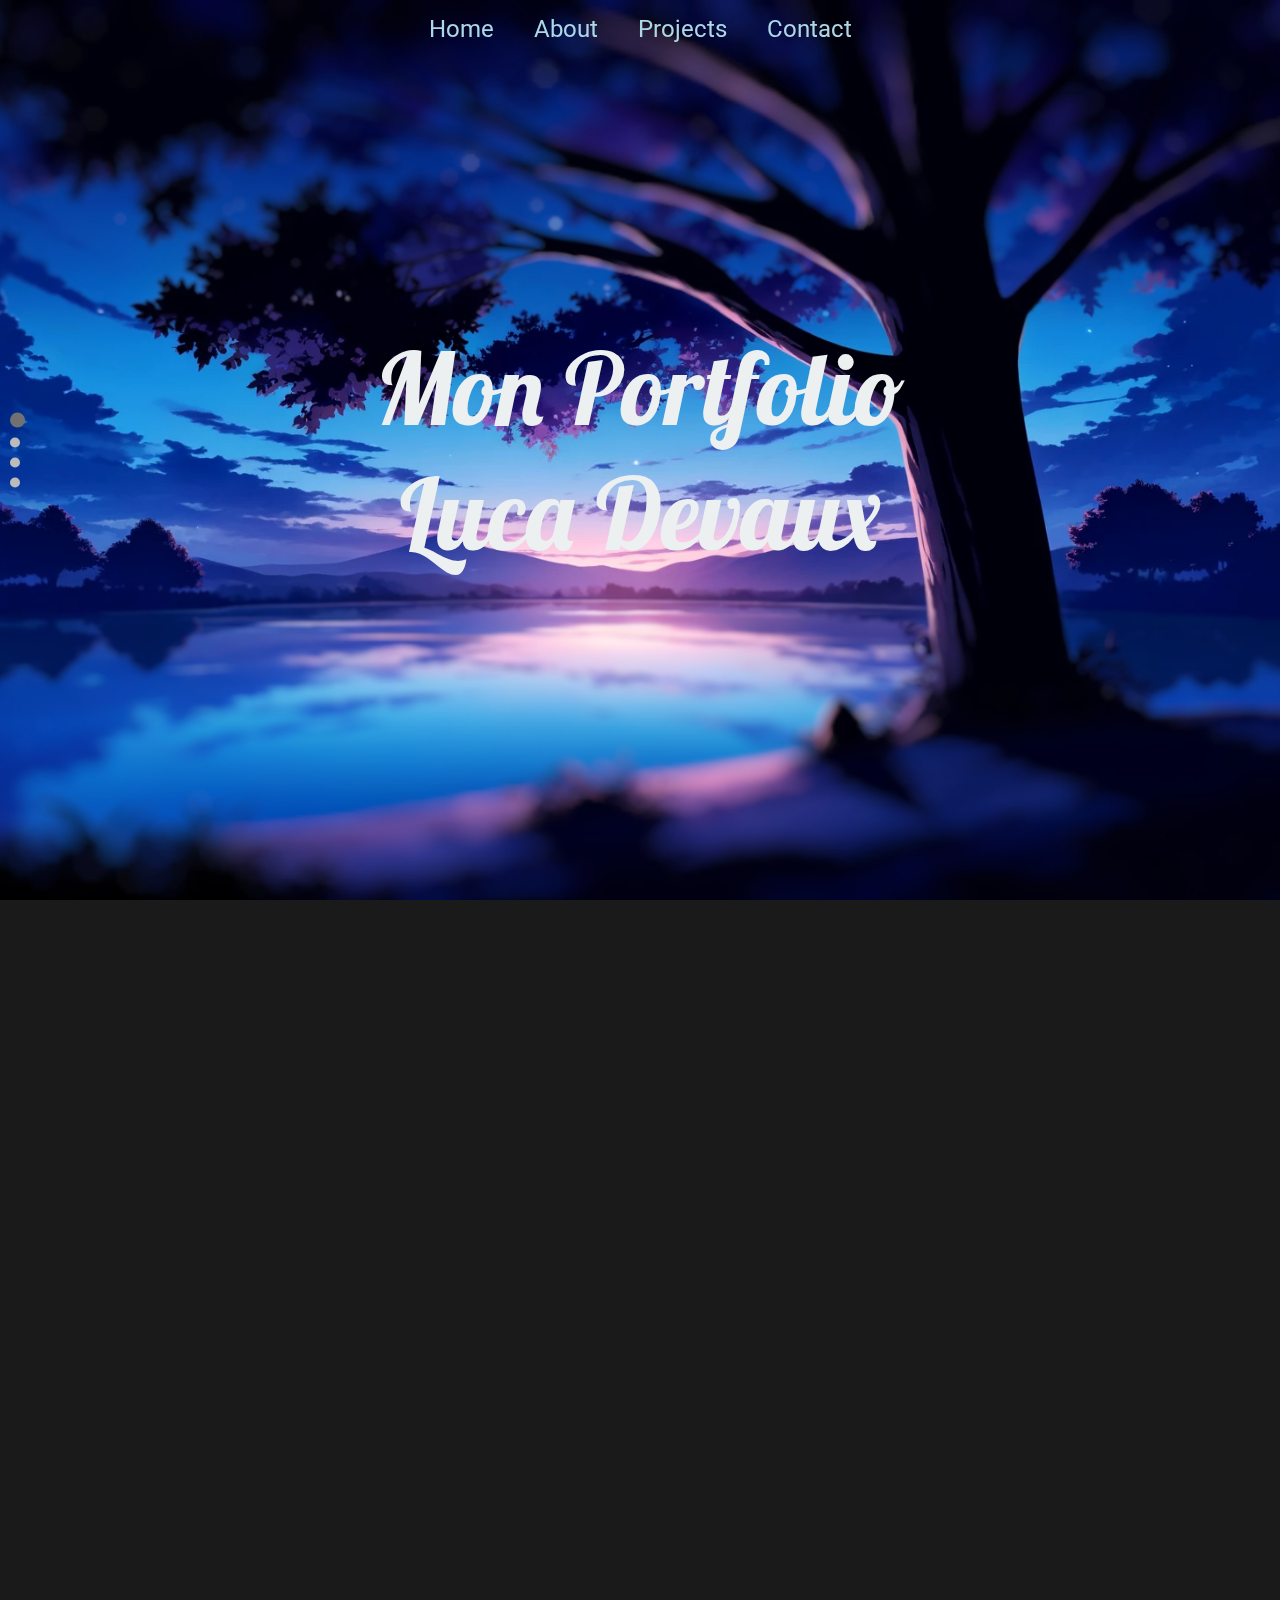
<file: index.html>
<!DOCTYPE html>
<html lang="fr">
<head>
    <meta charset="UTF-8">
    <meta name="viewport" content="width=device-width, initial-scale=1.0">
    <title>Page Principale</title>
    <link href="https://fonts.googleapis.com/css2?family=Lobster&display=swap" rel="stylesheet">
    <link href="https://fonts.googleapis.com/css2?family=Roboto&display=swap" rel="stylesheet">
    <link rel="stylesheet" href="style.css">
</head>
<body>
    <div class="navbar" id="navbar">
        <a href="#home">Home</a>
        <a href="#about">About</a>
        <a href="#projects">Projects</a>
        <a href="#contact">Contact</a>
    </div>
    <div class="section background-section" id="home">
        <div class="content">
            <div class="first-name">Mon Portfolio</div>
            <div class="last-name">Luca Devaux</div>
        </div>
    </div>
    <div class="section custom-shape-divider" id="about">
        <div class="container">
            <div class="left-box">
                <h2>Qui je suis</h2>
                <div class="left-box">
                    <p>Je m'appelle Luca Devaux. J'ai 18 ans. Je suis en première année d'informatique, et je termine bientôt ma première année.</p>
                    <p>J'adore l'informatique et j'ai soif d'apprendre. Cette année, j'ai travaillé sur de nombreux projets, seuls et en groupe. J'ai exploré différents aspects de l'informatique : développement web, création d'applications, configuration de réseaux. Ces expériences m'ont donné une solide base de compétences.</p>
                    <p>J'ai créé ce portfolio pour présenter mes projets et permettre à ceux qui le souhaitent de me contacter. Explorez mes réalisations et n'hésitez pas à me faire part de vos commentaires ou questions.</p>
                </div>
            </div>
            <div class="divider"></div>
            <div class="right-box">
                <h3>Compétences</h3>
                <div class="skills">
                    <div class="card">
                        <img src="logo/html.png" class="img" alt="HTML Icon">
                        <div class="textBox">
                            <p class="text">~ 1-2 ans</p>
                        </div>
                    </div>
                    <div class="card">
                        <img src="logo/css.png" class="img" alt="CSS Icon">
                        <div class="textBox">
                            <p class="text">~ 1-2 ans</p>
                        </div>
                    </div>
                    <div class="card">
                        <img src="logo/js.png" class="img" alt="JavaScript Icon">
                        <div class="textBox">
                            <p class="text">Récent</p>
                        </div>
                    </div>
                    <div class="card">
                        <img src="logo/C.png" class="img" alt="C Icon">
                        <div class="textBox">
                            <p class="text">6 mois</p>
                        </div>
                    </div>
                    <div class="card">
                        <img src="logo/csharp.png" class="img" alt="C# Icon">
                        <div class="textBox">
                            <p class="text">6 mois</p>
                        </div>
                    </div>
                    <div class="card">
                        <img src="logo/git.png" class="img" alt="Git Icon">
                        <div class="textBox">
                            <p class="text">6 mois</p>
                        </div>
                    </div>
                    <div class="card">
                        <img src="logo/java.png" class="img" alt="Java Icon">
                        <div class="textBox">
                            <p class="text">~ 1 ans</p>
                        </div>
                    </div>
                    <div class="card">
                        <img src="logo/python.png" class="img" alt="Python Icon">
                        <div class="textBox">
                            <p class="text">~ 2 ans</p>
                        </div>
                    </div>
                    <div class="card">
                        <img src="logo/reseau.png" class="img" alt="Network Icon">
                        <div class="textBox">
                            <p class="text">~ 6 mois</p>
                        </div>
                    </div>
                </div>
            </div>
        </div>
    </div>
    <div class="section background-section" id="projects">
        <h2>Mes projets</h2>
        <div class="project-container">
            <div class="arrow left-arrow" onclick="prevProject()">&#9664;</div>
            <div class="project-display">
                <img src="projet/1.png" alt="Project 1" class="project-image resized-image">
            </div>
            <div class="arrow right-arrow" onclick="nextProject()">&#9654;</div>
        </div>
    </div>
    <div class="section background-section" id="contact">
        <div class="content">
            <div class="first-name">Contact</div>
            <div class="contact-info">
                <p>Vous pouvez me contacter via les moyens suivants :</p>
                <ul>
                    <li>Email : <a href="mailto:luca.devaux@etu.u-bordeaux.fr">luca.devaux@etu.u-bordeaux.fr</a></li>
                    <li>Téléphone : +33 6 48 39 95 97</li>
                </ul>
            </div>
            <form class="contact-form" action="https://formspree.io/f/meqyyjbz" method="POST">
                <label for="name">Nom:</label>
                <input type="text" id="name" name="name" required>
                
                <label for="email">Email:</label>
                <input type="email" id="email" name="_replyto" required>
                
                <label for="message">Message:</label>
                <textarea id="message" name="message" required></textarea>
                
                <button type="submit">Envoyer</button>
            </form>
        </div>
    </div>
    
    <div id="pagination">
        <span class="dot active" data-target="#home"></span>
        <span class="dot" data-target="#about"></span>
        <span class="dot" data-target="#projects"></span>
        <span class="dot" data-target="#contact"></span>
    </div>
    <script src="script.js"></script>
</body>
</html>
</file>
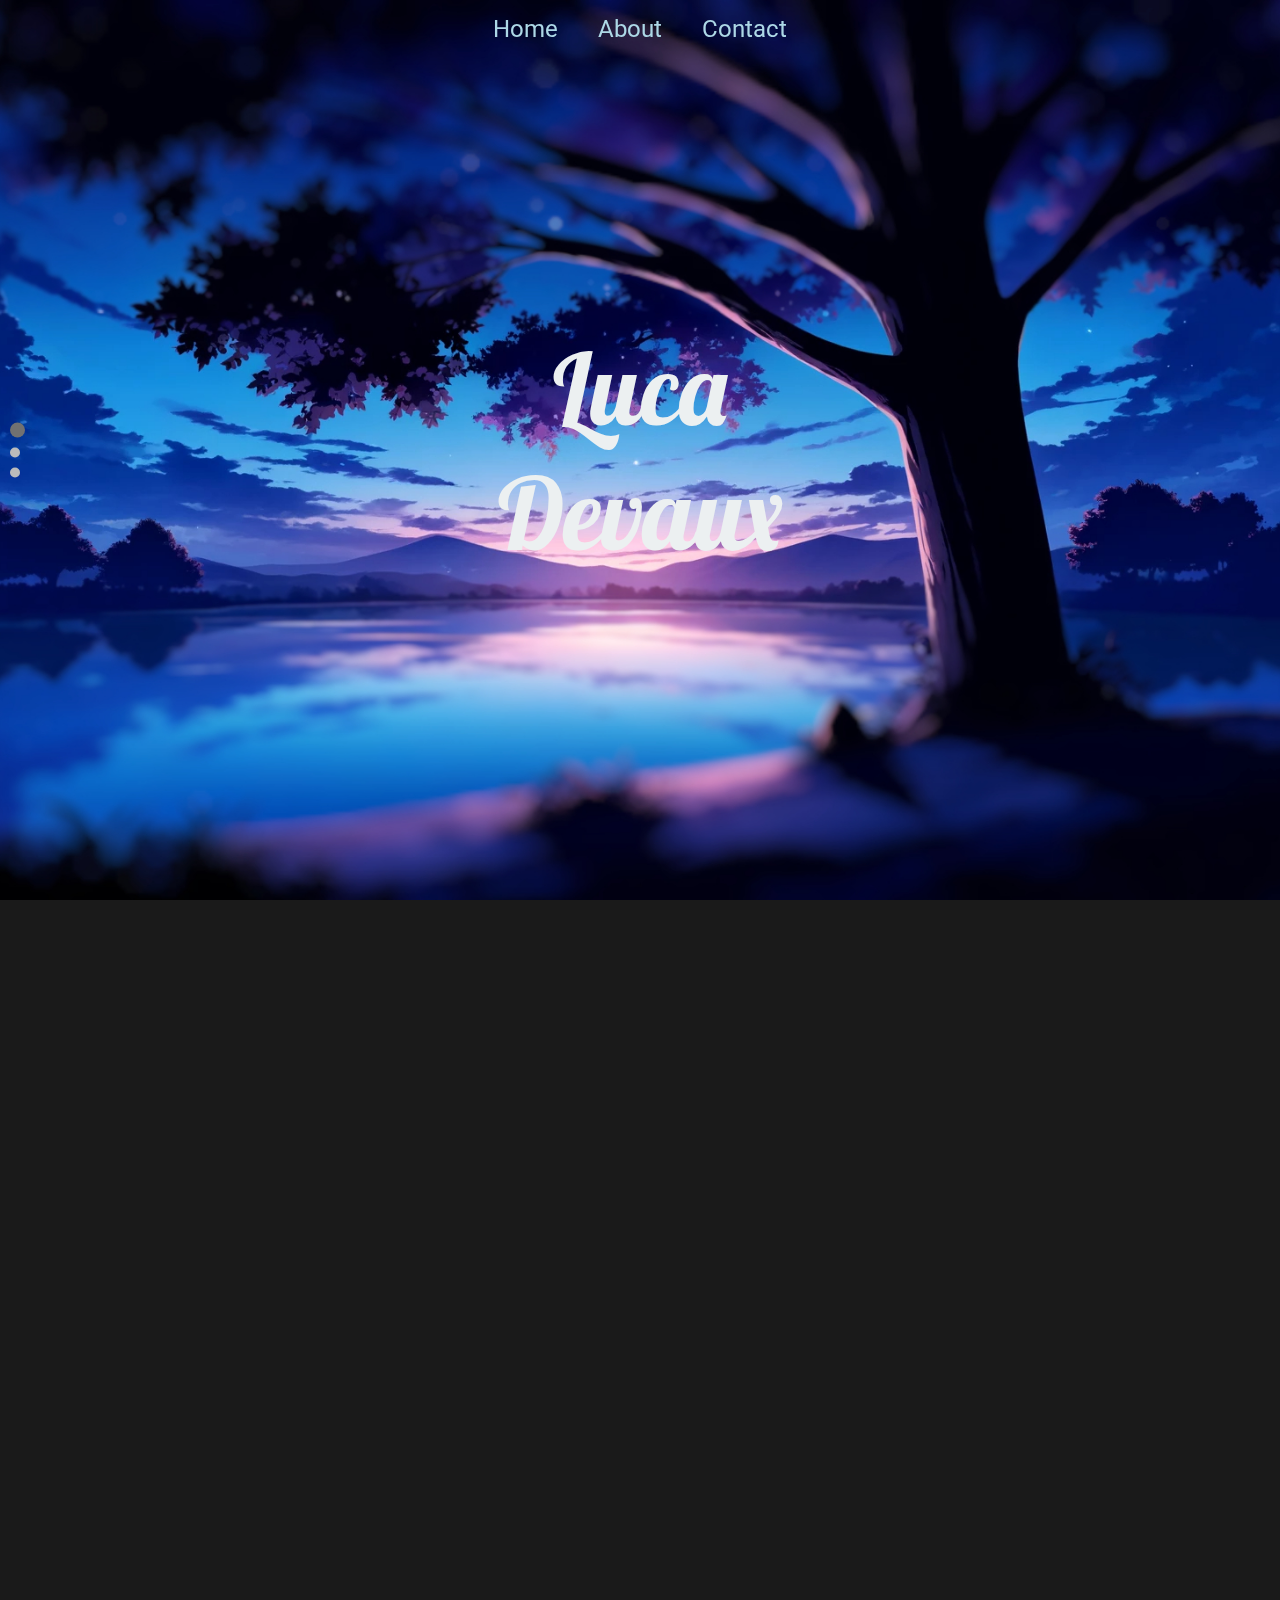
<file: main.html>
<!DOCTYPE html>
<html lang="fr">
<head>
    <meta charset="UTF-8">
    <meta name="viewport" content="width=device-width, initial-scale=1.0">
    <title>Page Principale</title>
    <link href="https://fonts.googleapis.com/css2?family=Lobster&display=swap" rel="stylesheet">
    <link href="https://fonts.googleapis.com/css2?family=Roboto&display=swap" rel="stylesheet">
    <link rel="stylesheet" href="style.css">
</head>
<body>
    <div class="navbar" id="navbar">
        <a href="#home">Home</a>
        <a href="#about">About</a>
        <a href="#contact">Contact</a>
    </div>
    <div class="section background-section" id="home">
        <div class="content">
            <div class="first-name">Luca</div>
            <div class="last-name">Devaux</div>
        </div>
    </div>
    <div class="section custom-shape-divider" id="about">
        <div class="container">
            <div class="left-box">
                <h2>Qui je suis</h2>
                <p>Je m'appelle Luca Devaux. J'ai 18 ans. Je suis en première année d'informatique, et je termine bientôt ma formation. J'adore l'informatique et j'ai soif d'apprendre.

                    Cette année, j'ai travaillé sur de nombreux projets, seuls et en groupe. J'ai exploré différents aspects de l'informatique : développement web, création d'applications, configuration de réseaux. Ces expériences m'ont donné une solide base de compétences.
                    
                    J'ai créé ce portfolio pour présenter mes projets et permettre à ceux qui le souhaitent de me contacter. Explorez mes réalisations et n'hésitez pas à me faire part de vos commentaires ou questions.</p>
            </div>
            <div class="divider"></div>
            <div class="right-box">
                <h3>Compétences</h3>
                <div class="skills">
                    <div class="card">
                        <img src="logo/html.png" class="img" alt="HTML Icon">
                        <div class="textBox">
                            <p class="text">5 ans</p>
                        </div>
                    </div>
                    <div class="card">
                        <img src="logo/css.png" class="img" alt="CSS Icon">
                        <div class="textBox">
                            <p class="text">5 ans</p>
                        </div>
                    </div>
                    <div class="card">
                        <img src="logo/js.png" class="img" alt="JavaScript Icon">
                        <div class="textBox">
                            <p class="text">5 ans</p>
                        </div>
                    </div>
                    <div class="card">
                        <img src="logo/C.png" class="img" alt="C Icon">
                        <div class="textBox">
                            <p class="text">5 ans</p>
                        </div>
                    </div>
                    <div class="card">
                        <img src="logo/csharp.png" class="img" alt="C# Icon">
                        <div class="textBox">
                            <p class="text">5 ans</p>
                        </div>
                    </div>
                    <div class="card">
                        <img src="logo/git.png" class="img" alt="Git Icon">
                        <div class="textBox">
                            <p class="text">5 ans</p>
                        </div>
                    </div>
                    <div class="card">
                        <img src="logo/java.png" class="img" alt="Java Icon">
                        <div class="textBox">
                            <p class="text">5 ans</p>
                        </div>
                    </div>
                    <div class="card">
                        <img src="logo/python.png" class="img" alt="Python Icon">
                        <div class="textBox">
                            <p class="text">5 ans</p>
                        </div>
                    </div>
                    <div class="card">
                        <img src="logo/reseau.png" class="img" alt="Network Icon">
                        <div class="textBox">
                            <p class="text">5 ans</p>
                        </div>
                    </div>
                </div>
            </div>
        </div>
    </div>
    <div class="section background-section" id="projects">
        <h2>Mes projets</h2>
        <div class="project-container">
            <div class="arrow left-arrow" onclick="prevProject()">&#9664;</div>
            <div class="project-display">
                <img src="projet/1.png" alt="Project 1" class="project-image resized-image">
            </div>
            <div class="arrow right-arrow" onclick="nextProject()">&#9654;</div>
        </div>
    </div>
    <div class="section background-section" id="contact">
        <div class="content">
            <div class="first-name">Contact</div>
            <div class="last-name">Section</div>
        </div>
    </div>
    <div class="section background-section" id="contact">
        <div class="content">
            <div class="first-name">Contact</div>
            <div class="last-name">Section</div>
        </div>
    </div>
    
    <div id="pagination">
        <span class="dot active" data-target="#home"></span>
        <span class="dot" data-target="#about"></span>
        <span class="dot" data-target="#contact"></span>
    </div>
    <script src="script.js"></script>
</body>
</html>
</file>
<file: style.css>
/* Base styles (already existing in your CSS) */
body, html {
    height: 100%;
    margin: 0;
    font-family: 'Roboto', sans-serif;
    scroll-behavior: smooth;
    overflow: hidden; /* Remove the scrollbar */
}

.navbar {
    width: 100%;
    background: rgba(0, 0, 0, 0.0);
    display: flex;
    justify-content: center;
    position: fixed;
    top: 0;
    left: 0;
    z-index: 1;
    transition: top 0.3s;
}

.navbar a {
    color: #ADD8E6; /* Light Blue */
    text-decoration: none;
    padding: 15px 20px;
    display: block;
    font-size: 24px;
}

.navbar a:hover {
    background: rgba(173, 216, 230, 0.3); /* Light Blue with transparency */
}

.scroll-dots {
    position: fixed;
    top: 50%;
    left: 20px;
    transform: translateY(-50%);
    display: flex;
    flex-direction: column;
    gap: 10px;
    z-index: 10;
}

.dot {
    width: 10px;
    height: 10px;
    background-color: #ADD8E6; /* Light Blue */
    border-radius: 50%;
    cursor: pointer;
    transition: width 0.3s, height 0.3s, background-color 0.3s;
}

.dot.active {
    width: 15px;
    height: 15px;
    background-color: #1E90FF; /* Dodger Blue */
}

.section {
    width: 100%;
    height: 100vh;
    display: flex;
    justify-content: center;
    align-items: center;
    flex-direction: column;
    text-align: center;
    scroll-snap-align: start;
    scroll-snap-stop: always;
}

.background-section {
    background-size: cover;
    background-position: center;
    background-attachment: scroll;
    position: relative;
    color: white;
    text-align: center;
    z-index: 0;
}

.background-section::before {
    content: "";
    position: absolute;
    top: 0;
    left: 0;
    width: 100%;
    height: 100%;
    background-color: rgba(0, 0, 0, 0.5); /* Adjust the overlay color and transparency */
    z-index: -2;
}

.background-section::after {
    content: "";
    position: absolute;
    top: 0;
    left: 0;
    width: 100%;
    height: 100%;
    background-image: url('fondnuit2.jpg'); /* Use the nighttime background image */
    background-size: cover;
    background-position: center;
    z-index: -1;
}

#about.background-section::after {
    background-image: none;
}

#contact.background-section::after {
    background-image: none;
    background-color: #34495e; /* Use the same background color as the second section */
}

.custom-shape-divider {
    position: relative;
    width: 100%;
    padding: 50px;
    box-sizing: border-box;
    background-color: #34495e; /* Dark background to match nighttime theme */
    text-align: center;
}

.container {
    display: flex;
    width: 100%;
    height: 100%;
    gap: 20px; /* Add space between the boxes */
}

.left-box, .right-box {
    flex: 1;
    padding: 20px;
    box-sizing: border-box;
}

.left-box {
    background-color: #2c3e50; /* Dark Blue */
    text-align: left;
}

.right-box {
    background-color: #34495e; /* Darker Blue */
    display: flex;
    flex-direction: column;
    align-items: center;
    justify-content: center; /* Center cards vertically */
}

.divider {
    width: 2px;
    background-color: #34495e; /* Dark Blue for the divider */
    height: 100%;
}

.custom-shape-divider h2, .custom-shape-divider h3 {
    color: #ecf0f1; /* Light Grey */
    margin-bottom: 20px;
}

.custom-shape-divider p {
    color: #bdc3c7; /* Grey */
    font-size: 18px;
    line-height: 1.6;
    margin-bottom: 40px;
}

.skills {
    display: grid;
    grid-template-columns: repeat(3, 1fr);
    gap: 30px; /* Adjust the gap to ensure even spacing */
    justify-content: center; /* Center the grid horizontally */
    padding-left: 10%; /* Add padding to the right side */
    width: 100%;
}

.card {
    width: 120px; /* Adjust the width */
    height: 140px; /* Further adjust the height */
    background: #202d3b; /* Dark Blue */
    border-radius: 20px;
    display: flex;
    flex-direction: column;
    align-items: center;
    justify-content: center;
    color: #ecf0f1; /* Light Grey */
    transition: 0.2s ease-in-out;
    position: relative;
    overflow: hidden;
    box-shadow: 0 4px 8px rgba(0, 0, 0, 0.1);
    text-align: center; /* Center text inside cards */
}

.img {
    height: auto; /* Ensure the image maintains its aspect ratio */
    width: 60px; /* Set a fixed width for the images */
    max-height: 100%; /* Ensure the image doesn't exceed the card's height */
    margin: auto;
    transition: 0.2s ease-in-out;
    z-index: 1;
}

.textBox {
    position: absolute; /* Position the text box absolutely within the card */
    top: 0; /* Align the top of the text box with the top of the card */
    left: 0; /* Align the left of the text box with the left of the card */
    width: 100%; /* Make the text box span the full width of the card */
    height: 100%; /* Make the text box span the full height of the card */
    opacity: 0;
    display: flex;
    flex-direction: column;
    align-items: center;
    justify-content: center;
    gap: 10px; /* Adjust the gap */
    transition: 0.2s ease-in-out;
    z-index: 2;
    background: rgba(0, 0, 0, 0.7); /* Add a semi-transparent background to make text more readable */
}

.textBox > .text {
    font-weight: bold;
}

.card:hover > .textBox {
    opacity: 1;
}

.card:hover > .img {
    filter: blur(7px);
    animation: anim 3s infinite;
}

@keyframes anim {
    0% {
        transform: translateY(0);
    }
    50% {
        transform: translateY(-20px);
    }
    100% {
        transform: translateY(0);
    }
}

.card:hover {
    transform: scale(1.04) rotate(-1deg);
}

/* Luca Devaux Styling */
.first-name, .last-name {
    font-family: 'Lobster', cursive;
    font-size: 100px; /* Increase the font size */
    color: #ecf0f1; /* Light Grey */
}

/* Add color harmony */
body {
    background-color: #1a1a1a; /* Dark background to match nighttime theme */
}

.left-box {
    background-color: #2c3e50; /* Dark Blue */
}

.right-box {
    background-color: #2c3e50; /* Darker Blue */
}

.card {
    background: #202d3b; /* Dark Blue */
}

.navbar a {
    color: #ADD8E6; /* Light Blue */
}

.navbar a:hover {
    background: rgba(173, 216, 230, 0.3); /* Light Blue with transparency */
}
/* Ajoutez cette section au style.css pour styliser les points de pagination */
#pagination {
    position: fixed;
    top: 50%;
    left: 10px;
    transform: translateY(-50%);
    display: flex;
    flex-direction: column;
    gap: 10px;
    z-index: 10;
}

.dot {
    width: 10px;
    height: 10px;
    background-color: #bbb;
    border-radius: 50%;
    display: inline-block;
    cursor: pointer;
}

.dot.active {
    background-color: #717171;
    width: 15px;
    height: 15px;
}
.resized-image {
    width: 80%; /* Ajustez le pourcentage selon vos besoins */
    height: 80%; /* Maintient le ratio d'aspect de l'image */
    padding: 0;
    margin: 0;
}
.project-container {
    position: relative;
    display: flex;
    justify-content: center;
    align-items: center;
}

.arrow {
    position: absolute;
    top: 50%;
    transform: translateY(-50%);
    font-size: 2em;
    color: #ffffff; /* Ajustez la couleur si nécessaire */
    cursor: pointer;
    user-select: none;
}

.left-arrow {
    left: 100px; /* Ajustez cette valeur pour positionner correctement la flèche */
}

.right-arrow {
    right: 100px; /* Ajustez cette valeur pour positionner correctement la flèche */
}

.project-display {
    display: flex;
    justify-content: center;
    align-items: center;
}
.project-display img {
    transition: opacity 0.5s ease-in-out;
    opacity: 1;
}

.project-display img.fade-out {
    opacity: 0;
}
.contact-info {
    margin: 20px 0;
    font-size: 18px;
}

.contact-info ul {
    list-style-type: none;
    padding: 0;
}

.contact-info li {
    margin-bottom: 10px;
}

.contact-info a {
    color: #1E90FF; /* Couleur Dodger Blue */
    text-decoration: none;
}

.contact-info a:hover {
    text-decoration: underline;
}

.contact-form {
    display: flex;
    flex-direction: column;
    gap: 10px;
    width: 100%;
    max-width: 600px;
    margin: 0 auto;
}

.contact-form label {
    font-weight: bold;
}

.contact-form input,
.contact-form textarea {
    padding: 10px;
    border: 1px solid #ccc;
    border-radius: 5px;
    font-size: 16px;
    width: 100%;
}

.contact-form button {
    padding: 10px 20px;
    border: none;
    border-radius: 5px;
    background-color: #1E90FF; /* Couleur Dodger Blue */
    color: white;
    font-size: 16px;
    cursor: pointer;
    transition: background-color 0.3s;
}

.contact-form button:hover {
    background-color: #1C86EE; /* Légère variation de Dodger Blue */
}

/* Media Queries for responsiveness */

/* Mobile Styles */
@media (max-width: 768px) {
    .navbar {
        align-items: center;
    }

    .navbar a {
        padding: 10px;
        font-size: 18px;
    }
    .container{
        padding: 0;
        margin: 0;
    }
    .container p {
        font-size: 10px;
        margin: 0;
        padding: 0;
    } 
    .custom-shape-divider {
        padding: 20px;
    }
    .container h2 {
        font-size: 15px;
        padding: 0;
        margin: 0;
    } 

    .left-box, .right-box {
        width: 100%;
        padding: 3px;

    }
    .left-box {
        background-color: #2c3e50; /* Dark Blue */
        text-align: left;
        flex: 2; /* Increase the size of left-box */
    }
    .left-box {
        background-color: #2c3e50; /* Dark Blue */
        text-align: left;
        flex: 2; /* Increase the size of left-box */
    }
    .skills {
        padding-left: 0;
    }

    .card {
        width: 40px;
        height: 60px;
    }

    .first-name, .last-name {
        font-size: 50px;
    }


    .left-arrow, .right-arrow {
        top: -25px; /* Position above the image */
        transform: translateY(0);
        left: auto;
        right: auto;
        font-size: 1.5em;
    }
    .left-arrow{
        margin-right:50px; /* Add margin to separate the arrows */
    }

    .resized-image {
        width:80%;
    }

    .contact-form {
        width: 90%;
    }
}

/* Tablet Styles */
@media (min-width: 769px) and (max-width: 1024px) {

    .card {
        width: 100px;
        height: 120px;
    }

    .first-name, .last-name {
        font-size: 70px;
    }
    .container p {
        font-size: 13px;
    } 
    .resized-image {
        width: 80%;
    }

    .contact-form {
        width: 80%;
    }
    .left-arrow, .right-arrow {
        top: -25px; /* Position above the image */
        transform: translateY(0);
        left: auto;
        right: auto;
        font-size: 1.5em;
    }
    .left-arrow{
        margin-right:50px; /* Add margin to separate the arrows */
    }
}

/* Desktop Styles */
@media (min-width: 1024px) {
    .skills {
        grid-template-columns: repeat(3, 1fr);
    }

    .card {
        width: 120px;
        height: 140px;
    }

    .first-name, .last-name {
        font-size: 100px;
    }

    .resized-image {
        width: 80%;
    }

    .contact-form {
        width: 60%;
    }
    .left-arrow, .right-arrow {
        top: -25px; /* Position above the image */
        transform: translateY(0);
        left: auto;
        right: auto;
        font-size: 1.5em;
    }
    .left-arrow{
        margin-right:50px; /* Add margin to separate the arrows */
    }
}
</file>
